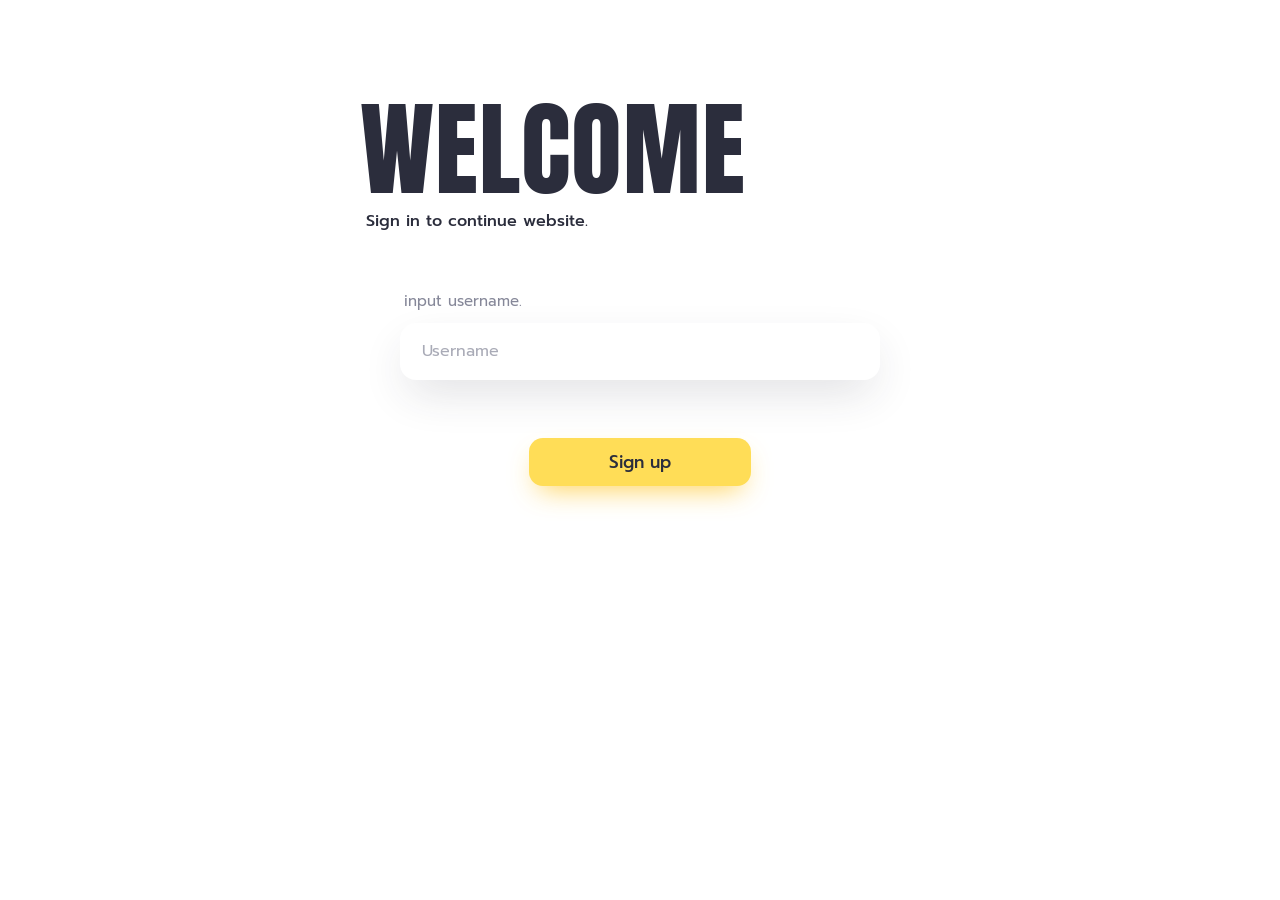
<file: index.html>
<!doctype html>
<html lang="th">
<head>
<meta charset="utf-8">
<meta name="viewport" content="width=device-width, initial-scale=1">
<meta name="color-scheme" content="light dark">
<title>Welcome</title>
<link rel="preconnect" href="https://fonts.googleapis.com">
<link rel="preconnect" href="https://fonts.gstatic.com" crossorigin>
<link rel="stylesheet" href="https://fonts.googleapis.com/css2?family=Anton&family=Prompt:wght@400;500;600&display=swap">
<link rel="stylesheet" href="css/style.css">
</head>
<body>
<main class="wrap login">
  <h1 class="display">Welcome</h1>
  <p class="sub">Sign in to continue website.</p>
  <form id="signupForm" novalidate>
    <label class="flabel" for="username">input username.</label>
    <input class="field" id="username" type="text" placeholder="Username" autocomplete="off" maxlength="40">
    <p class="err" id="signupErr" role="alert"></p>
    <button class="btn-yellow" id="signupBtn" type="submit">Sign up</button>
  </form>
</main>
<script src="config.js"></script>
<script src="js/common.js"></script>
<script src="js/signup.js"></script>
</body>
</html>
</file>
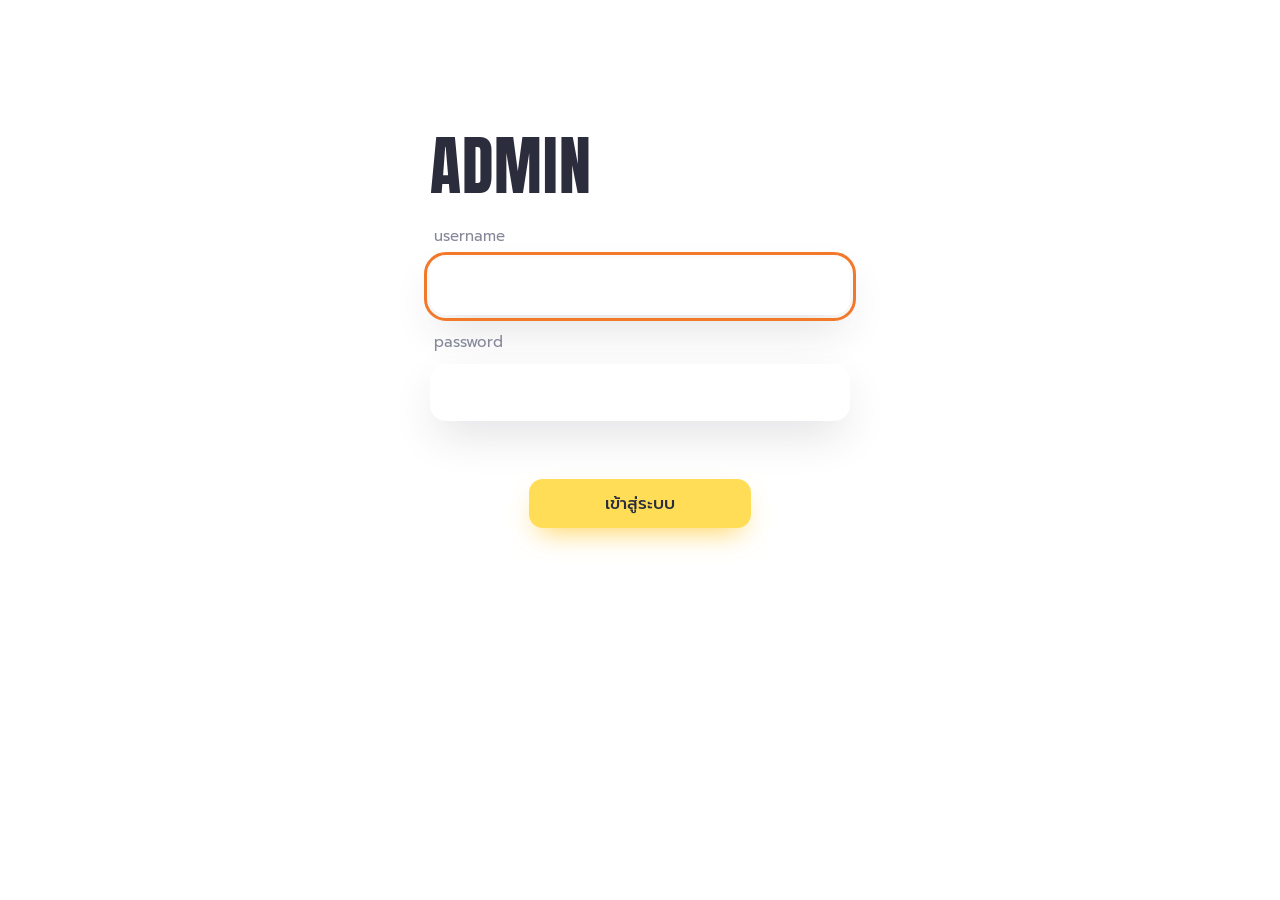
<file: admin.html>
<!doctype html>
<html lang="th">
<head>
<meta charset="utf-8">
<meta name="viewport" content="width=device-width, initial-scale=1">
<meta name="color-scheme" content="light dark">
<meta name="robots" content="noindex">
<title>Admin</title>
<link rel="preconnect" href="https://fonts.googleapis.com">
<link rel="preconnect" href="https://fonts.gstatic.com" crossorigin>
<link rel="stylesheet" href="https://fonts.googleapis.com/css2?family=Anton&family=Prompt:wght@400;500;600&display=swap">
<link rel="stylesheet" href="css/style.css">
</head>
<body>
<main class="wrap">
  <section id="loginView" class="loginbox" hidden>
    <h1 class="display">Admin</h1>
    <form id="adminLogin">
      <label class="flabel" for="adminUser">username</label>
      <input class="field" id="adminUser" type="text" autocomplete="username">
      <label class="flabel mt" for="pw">password</label>
      <input class="field" id="pw" type="password" autocomplete="current-password">
      <p class="err" id="adminErr" role="alert"></p>
      <button class="btn-yellow" type="submit">เข้าสู่ระบบ</button>
    </form>
  </section>

  <section id="dashView" hidden>
    <div class="adminbar">
      <h1 class="display">Admin</h1>
      <button class="btn" id="logout" type="button">ออกจากระบบ</button>
    </div>
    <div class="tabs" role="tablist">
      <button class="tab" role="tab" id="tab-users" aria-selected="true">ผู้ใช้และคำตอบ</button>
      <button class="tab" role="tab" id="tab-q" aria-selected="false">คำถาม</button>
    </div>
    <div class="panel" id="adminPanel"></div>
  </section>
</main>
<script src="config.js"></script>
<script src="js/common.js"></script>
<script src="js/admin.js"></script>
</body>
</html>
</file>
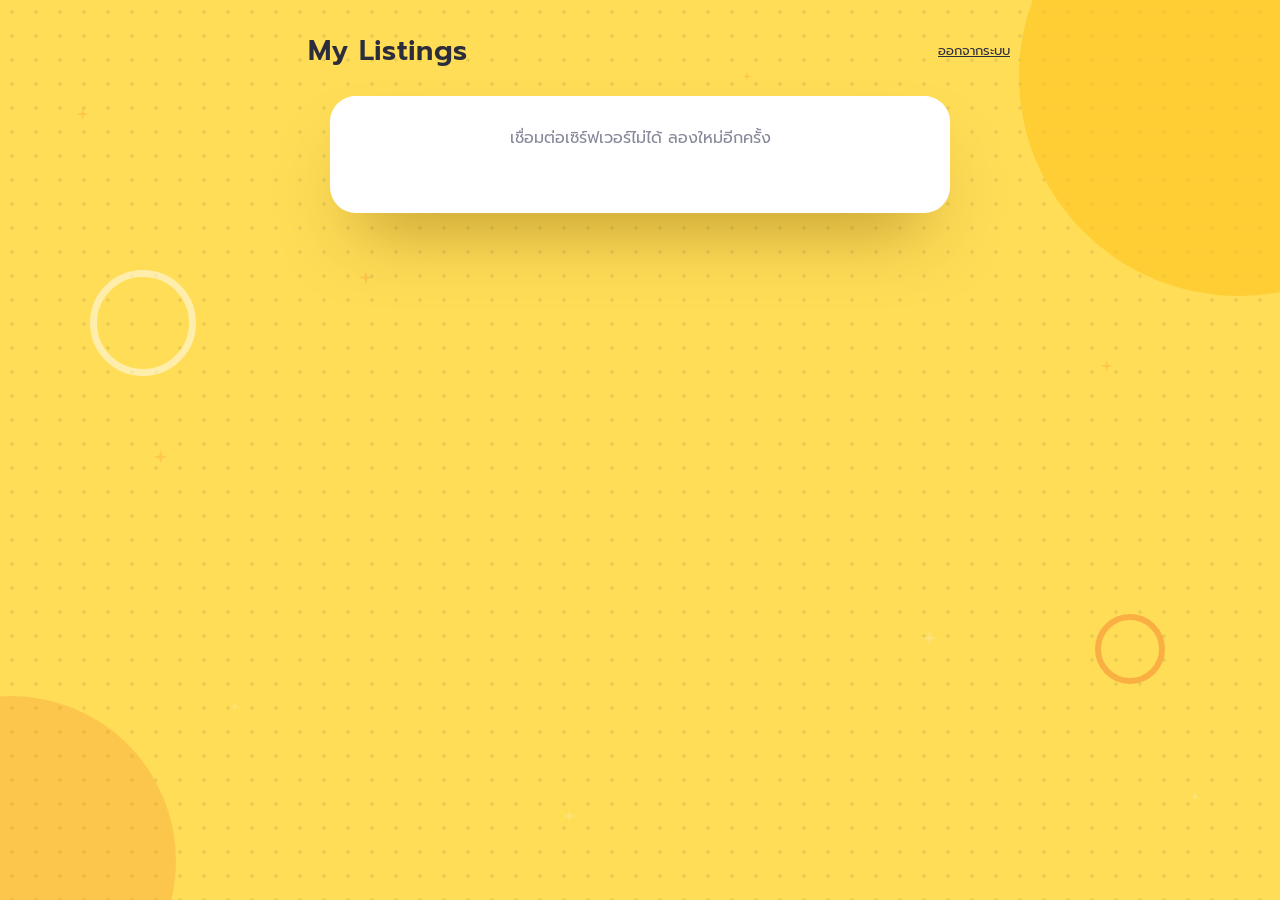
<file: questions.html>
<!doctype html>
<html lang="th">
<head>
<meta charset="utf-8">
<meta name="viewport" content="width=device-width, initial-scale=1">
<meta name="color-scheme" content="light dark">
<title>My Listings</title>
<link rel="preconnect" href="https://fonts.googleapis.com">
<link rel="preconnect" href="https://fonts.gstatic.com" crossorigin>
<link rel="stylesheet" href="https://fonts.googleapis.com/css2?family=Anton&family=Prompt:wght@400;500;600&display=swap">
<link rel="stylesheet" href="css/style.css">
<link rel="stylesheet" href="css/questions.css">
</head>
<body class="stage">
<div class="sky" aria-hidden="true">
  <span class="meteor"></span><span class="meteor"></span><span class="meteor"></span>
  <span class="meteor"></span><span class="meteor"></span><span class="meteor"></span>
  <span class="spark"></span><span class="spark"></span><span class="spark"></span>
  <span class="spark"></span><span class="spark"></span><span class="spark"></span>
  <span class="spark"></span><span class="spark"></span><span class="spark"></span>
</div>
<main id="view-ask" class="wrap">
  <div class="stagehead">
    <button class="iconback invisible" id="topBack" type="button" aria-label="ย้อนกลับไปข้อก่อนหน้า">
      <svg width="26" height="26" viewBox="0 0 24 24" fill="currentColor" aria-hidden="true"><path d="M21 3 3 12l18 9-4-9z"/></svg>
    </button>
    <h1>My Listings</h1>
    <button class="signout" id="signout" type="button">ออกจากระบบ</button>
  </div>
  <p class="stagesub" id="whoami"></p>
  <div id="askBody"></div>
  <div class="dots" id="dots" aria-hidden="true"></div>
</main>
<main id="view-thanks" class="wrap thanks" hidden>
  <div class="qcard">
    <h2 class="display">Thank you</h2>
    <p id="thanksMsg"></p>
    <button class="btn-yellow" id="again" type="button">Sign out</button>
  </div>
</main>
<script src="config.js"></script>
<script src="js/common.js"></script>
<script src="js/questions.js"></script>
</body>
</html>
</file>
<file: css/style.css>
/* Layout: white sign-up page, a full yellow stage with one white question card, and a calm white admin workspace with yellow accents. */
:root {
  --bg: #FFFFFF;
  --ink: #2B2D3C;
  --muted: #868899;
  --line: #ECECF2;
  --card: #FFFFFF;
  --field: #FFFFFF;
  --soft: #FFF1BE;
  --yellow: #FFDD57;
  --yellow-deep: #FFC21A;
  --orange: #F2792A;
  --on-yellow: #2B2D3C;
  --danger: #C8402F;
  --shadow: rgba(43, 45, 60, .16);
  --display: 'Anton', 'Bebas Neue', Impact, sans-serif;
  --body: 'Prompt', 'Noto Sans Thai', system-ui, sans-serif;
}
@media (prefers-color-scheme: dark) {
  :root:not([data-theme="light"]) {
    --bg: #17181F; --ink: #F2F2F7; --muted: #9B9DAE; --line: #33354A;
    --card: #23242F; --field: #2B2C39; --soft: #4B4220; --danger: #FF7B68;
    --shadow: rgba(0, 0, 0, .55); color-scheme: dark;
  }
}
:root[data-theme="dark"] {
  --bg: #17181F; --ink: #F2F2F7; --muted: #9B9DAE; --line: #33354A;
  --card: #23242F; --field: #2B2C39; --soft: #4B4220; --danger: #FF7B68;
  --shadow: rgba(0, 0, 0, .55); color-scheme: dark;
}

* { box-sizing: border-box; }
html, body { min-height: 100%; }
body {
  margin: 0; background: var(--bg); color: var(--ink);
  font-family: var(--body); font-size: 16px; line-height: 1.55;
  padding-block: 28px;
  padding-left: max(16px, env(safe-area-inset-left, 0px));
  padding-right: max(16px, env(safe-area-inset-right, 0px));
}
body.stage { background: var(--yellow); color: var(--on-yellow); }
.wrap { width: 100%; max-width: 760px; margin-inline: auto; }
.display { font-family: var(--display); font-weight: 400; text-transform: uppercase; letter-spacing: .01em; line-height: .95; margin: 0; }
button, input, textarea { font: inherit; color: inherit; }
button { cursor: pointer; }
:focus-visible { outline: 3px solid var(--orange); outline-offset: 3px; }
[hidden] { display: none !important; }
.invisible { visibility: hidden; }

/* sign up */
.login { max-width: 560px; padding-top: clamp(24px, 8vh, 72px); }
.login .display { font-size: clamp(64px, 16vw, 104px); }
.login .sub { margin: 10px 0 0 6px; font-weight: 500; }
.login form { margin: 56px 0 0; padding-inline: clamp(0px, 4vw, 40px); }
.flabel { display: block; margin: 0 0 10px 4px; color: var(--muted); font-size: 15px; }
.field {
  width: 100%; border: 0; border-radius: 16px; padding: 16px 22px;
  background: var(--field); box-shadow: 0 18px 46px -8px var(--shadow);
}
.field::placeholder { color: var(--muted); opacity: .7; }
.err { min-height: 1.6em; margin: 10px 4px 0; color: var(--danger); font-size: 14px; }
.btn-yellow {
  display: block; width: min(100%, 222px); margin: 26px auto 0; border: 0; border-radius: 14px;
  padding: 11px 20px; background: var(--yellow); color: var(--on-yellow); font-weight: 500; font-size: 17px;
  box-shadow: 0 12px 28px -10px rgba(255, 194, 26, .8);
}
.btn-yellow:hover { background: var(--yellow-deep); }
.btn-yellow[disabled] { opacity: .6; cursor: default; }

/* question stage */
.stagehead { display: flex; align-items: center; gap: 10px; padding: 6px 4px 0; }
.stagehead h1 { margin: 0; font-size: 26px; font-weight: 600; line-height: 1.2; }
.iconback { border: 0; background: none; padding: 4px; display: grid; place-items: center; color: var(--on-yellow); }
.signout { margin-left: auto; border: 0; background: none; padding: 6px; font-size: 13px; color: var(--on-yellow); text-decoration: underline; }
.stagesub { margin: 2px 0 0 42px; font-size: 12px; font-weight: 600; overflow-wrap: anywhere; }
.qcard {
  margin: 28px auto 0; max-width: 620px; background: var(--card); color: var(--ink);
  border-radius: 20px; padding: 20px clamp(16px, 4vw, 30px) 30px;
  box-shadow: 0 40px 70px -30px rgba(120, 80, 0, .45);
}
.qtop { display: flex; align-items: center; gap: 10px; font-weight: 500; }
.qtop .dot { width: 11px; height: 11px; border-radius: 50%; background: var(--ink); flex: none; }
.qtop .count { margin-left: auto; color: var(--muted); font-size: 14px; font-variant-numeric: tabular-nums; }
.qtext { margin: 14px 0 0 clamp(0px, 5vw, 32px); color: var(--muted); font-size: 18px; overflow-wrap: anywhere; }
.abox {
  margin: 22px auto 0; width: min(100%, 520px); background: var(--field); border-radius: 18px;
  padding: 14px 16px 12px; box-shadow: 0 14px 40px -12px var(--shadow);
}
.abox textarea { display: block; width: 100%; height: 170px; border: 0; background: none; resize: none; padding: 2px; }
.abox textarea::placeholder { color: var(--muted); opacity: .8; }
.abar { display: flex; align-items: center; justify-content: space-between; gap: 10px; margin-top: 8px; }
.btn-back { border: 0; background: none; color: var(--muted); font-size: 14px; padding: 6px 8px; border-radius: 8px; display: inline-flex; align-items: center; gap: 6px; }
.btn-back:hover { color: var(--ink); }
.btn-next {
  margin-left: auto; border: 0; border-radius: 10px; padding: 7px 14px; display: inline-flex; align-items: center; gap: 8px;
  background: var(--yellow); color: var(--on-yellow); font-size: 13px; font-weight: 600; transition: background .2s, opacity .2s;
}
.btn-next svg { color: var(--orange); }
.btn-next.is-empty { background: var(--soft); color: var(--ink); opacity: .85; }
.btn-next:hover { background: var(--yellow-deep); color: var(--on-yellow); }
.btn-next[disabled] { opacity: .6; cursor: default; }
.qerr { min-height: 1.5em; margin: 8px 0 0; text-align: center; color: var(--danger); font-size: 14px; }
.dots { display: flex; justify-content: center; gap: 7px; margin: 22px 0 0; }
.dots i { width: 8px; height: 8px; border-radius: 50%; background: var(--on-yellow); opacity: .28; }
.dots i.on { opacity: 1; width: 22px; border-radius: 6px; }
.empty-q { text-align: center; padding: 30px 8px; color: var(--muted); }

.thanks .qcard { text-align: center; padding-block: 38px; }
.thanks h2 { font-size: 56px; margin-bottom: 6px; }
.thanks p { margin: 6px 0 0; color: var(--muted); overflow-wrap: anywhere; }
.thanks .btn-yellow { margin-top: 26px; }

/* admin */
.loginbox { max-width: 420px; margin: clamp(24px, 12vh, 110px) auto 0; }
.loginbox .display { font-size: 64px; margin-bottom: 28px; }
.adminbar { display: flex; align-items: flex-end; justify-content: space-between; gap: 12px; flex-wrap: wrap; }
.adminbar .display { font-size: 52px; }
.tabs { display: flex; gap: 6px; margin: 22px 0 0; border-bottom: 2px solid var(--line); }
.tab { border: 0; background: none; padding: 10px 16px; font-weight: 500; color: var(--muted); border-bottom: 3px solid transparent; margin-bottom: -2px; }
.tab[aria-selected="true"] { color: var(--ink); border-bottom-color: var(--yellow-deep); }
.panel { margin-top: 22px; }
.addbox { background: var(--card); border: 1px solid var(--line); border-radius: 16px; padding: 16px; display: grid; gap: 12px; }
.addbox textarea, .editbox textarea, .search {
  width: 100%; min-height: 76px; resize: vertical; padding: 12px 14px; border: 1px solid var(--line);
  border-radius: 12px; background: var(--field);
}
.search { min-height: 0; resize: none; }
.row { display: flex; align-items: center; gap: 12px; flex-wrap: wrap; }
.check { display: inline-flex; align-items: center; gap: 8px; font-size: 14px; color: var(--muted); }
.check input { width: 18px; height: 18px; accent-color: var(--yellow-deep); }
.btn { border: 1px solid var(--line); background: var(--field); border-radius: 10px; padding: 8px 14px; font-size: 14px; font-weight: 500; }
a.btn { text-decoration: none; display: inline-block; color: var(--ink); }
.btn:hover { border-color: var(--yellow-deep); }
.btn.primary { background: var(--yellow); border-color: var(--yellow); color: var(--on-yellow); }
.btn.primary:hover { background: var(--yellow-deep); border-color: var(--yellow-deep); }
.btn.danger { color: var(--danger); }
.btn.sm { padding: 5px 10px; font-size: 13px; }
.btn[disabled] { opacity: .4; cursor: default; }
.mt { margin-top: 16px; }
.qlist, .ulist { list-style: none; margin: 18px 0 0; padding: 0; display: grid; gap: 10px; }
.qitem { display: grid; grid-template-columns: auto minmax(0, 1fr); gap: 4px 14px; align-items: start; background: var(--card); border: 1px solid var(--line); border-radius: 14px; padding: 14px 16px; }
.qnum { font-family: var(--display); font-size: 26px; line-height: 1; color: var(--yellow-deep); min-width: 30px; font-variant-numeric: tabular-nums; }
.qbody { min-width: 0; }
.qbody p { margin: 0; overflow-wrap: anywhere; }
.badge { display: inline-block; margin-top: 4px; font-size: 12px; padding: 1px 9px; border-radius: 99px; background: var(--soft); color: var(--ink); }
.badge.ok { background: var(--yellow); color: var(--on-yellow); }
.actions { grid-column: 2; display: flex; gap: 6px; flex-wrap: wrap; margin-top: 8px; }
.editbox { display: grid; gap: 10px; }
.note { margin: 28px 0 0; font-size: 13px; color: var(--muted); }
.stats { display: flex; gap: 18px; flex-wrap: wrap; margin: 0 0 14px; color: var(--muted); font-size: 14px; }
.stats b { color: var(--ink); font-variant-numeric: tabular-nums; }
.toolbar { display: flex; gap: 10px; flex-wrap: wrap; align-items: center; }
.toolbar .search { flex: 1 1 200px; min-width: 0; }
.uitem {
  width: 100%; text-align: left; display: flex; gap: 12px; align-items: center; justify-content: space-between; flex-wrap: wrap;
  background: var(--card); border: 1px solid var(--line); border-radius: 14px; padding: 12px 16px;
}
.uitem:hover { border-color: var(--yellow-deep); }
.uname { font-weight: 500; overflow-wrap: anywhere; min-width: 0; }
.umeta { color: var(--muted); font-size: 13px; display: flex; gap: 10px; align-items: center; flex-wrap: wrap; }
.umeta .badge { margin: 0; }
.detail { background: var(--card); border: 1px solid var(--line); border-radius: 16px; padding: 18px; margin-top: 14px; }
.detail h2 { margin: 0; font-size: 22px; overflow-wrap: anywhere; }
.detail .umeta { margin-top: 6px; }
.detail dl { margin: 18px 0 0; display: grid; gap: 14px; }
.detail dt { font-size: 13px; color: var(--muted); }
.detail dd { margin: 3px 0 0; white-space: pre-wrap; overflow-wrap: anywhere; }
.none { color: var(--muted); padding: 24px 4px; }

@media (max-width: 480px) {
  .stagesub { margin-left: 38px; }
  .abox textarea { height: 150px; }
}
@media (prefers-reduced-motion: reduce) { * { transition: none !important; } }
</file>
<file: css/questions.css>
/* Survey-style decoration for questions.html (loaded after style.css). Visual only: no logic here. */

/* ---- stage background: soft dots + two big colour blobs */
body.stage {
  background-color: var(--yellow);
  background-image: radial-gradient(rgba(43, 45, 60, .09) 1.6px, transparent 1.6px);
  background-size: 24px 24px;
}
body.stage::before, body.stage::after {
  content: ""; position: fixed; z-index: -1; border-radius: 50%; pointer-events: none;
}
body.stage::before {
  width: min(62vw, 440px); aspect-ratio: 1; right: -14vw; top: -16vh;
  background: var(--yellow-deep); opacity: .55;
}
body.stage::after {
  width: min(48vw, 330px); aspect-ratio: 1; left: -12vw; bottom: -14vh;
  background: var(--orange); opacity: .22;
}

/* ---- moving background */
body.stage { animation: dotsDrift 7s linear infinite; }
@keyframes dotsDrift { from { background-position: 0 0; } to { background-position: 24px 24px; } }

body.stage::before { animation: floatA 14s ease-in-out infinite alternate; }
body.stage::after  { animation: floatB 17s ease-in-out infinite alternate; }
@keyframes floatA { from { transform: translate(0, 0) scale(1); }    to { transform: translate(-60px, 70px) scale(1.08); } }
@keyframes floatB { from { transform: translate(0, 0) scale(1); }    to { transform: translate(70px, -60px) scale(1.1); } }

/* two small rings drifting around */
html::before, html::after {
  content: ""; position: fixed; z-index: -1; border-radius: 50%; pointer-events: none;
}
html::before {
  width: 92px; height: 92px; left: 7%; top: 30%;
  border: 7px solid rgba(255, 255, 255, .5);
  animation: bobA 9s ease-in-out infinite alternate;
}
html::after {
  width: 58px; height: 58px; right: 9%; bottom: 24%;
  border: 6px solid rgba(242, 121, 42, .45);
  animation: bobB 11s ease-in-out infinite alternate;
}
@keyframes bobA { from { transform: translate(0, 0) rotate(0); }   to { transform: translate(40px, -60px) rotate(40deg); } }
@keyframes bobB { from { transform: translate(0, 0) rotate(0); }   to { transform: translate(-50px, 50px) rotate(-40deg); } }

/* ---- shooting stars + twinkling sparkles (layer .sky in questions.html) */
.sky { position: fixed; inset: 0; z-index: -1; overflow: hidden; pointer-events: none; }

.meteor {
  position: absolute; width: 150px; height: 4px; border-radius: 4px; opacity: 0;
  background: linear-gradient(90deg, rgba(255, 255, 255, 0), rgba(255, 255, 255, .95));
  filter: drop-shadow(0 0 5px rgba(255, 255, 255, .9));
  animation: meteor 8s linear infinite;
}
.meteor::after {
  content: ""; position: absolute; right: -2px; top: 50%; width: 8px; height: 8px; margin-top: -4px;
  border-radius: 50%; background: #fff; box-shadow: 0 0 10px 3px rgba(255, 255, 255, .9);
}
.meteor:nth-child(1) { left: 55%; top: -4%; width: 160px; animation-duration: 7s;  animation-delay: 1s; }
.meteor:nth-child(2) { left: 82%; top: 6%;  width: 120px; animation-duration: 9s;  animation-delay: 3.2s; }
.meteor:nth-child(3) { left: 38%; top: -6%; width: 190px; animation-duration: 8s;  animation-delay: 5.5s; }
.meteor:nth-child(4) { left: 96%; top: 22%; width: 140px; animation-duration: 11s; animation-delay: 2.4s; }
.meteor:nth-child(5) { left: 66%; top: 12%; width: 110px; animation-duration: 10s; animation-delay: 7s; }
.meteor:nth-child(6) { left: 24%; top: 0%;  width: 170px; animation-duration: 12s; animation-delay: 9s; }
@keyframes meteor {
  0%   { transform: rotate(145deg) translateX(0); opacity: 0; }
  2%   { opacity: 1; }
  14%  { opacity: 1; }
  20%  { transform: rotate(145deg) translateX(max(60vw, 520px)); opacity: 0; }
  100% { transform: rotate(145deg) translateX(max(60vw, 520px)); opacity: 0; }
}

.spark {
  position: absolute; width: 12px; height: 12px; background: #fff; opacity: .2;
  clip-path: polygon(50% 0, 60% 40%, 100% 50%, 60% 60%, 50% 100%, 40% 60%, 0 50%, 40% 40%);
  animation: twinkle 3s ease-in-out infinite alternate;
}
.spark:nth-child(odd) { background: var(--orange); }
.spark:nth-child(7) { left: 6%;  top: 12%; animation-delay: 0s; }
.spark:nth-child(8) { left: 18%; top: 78%; width: 9px;  height: 9px;  animation-delay: .6s; }
.spark:nth-child(9) { left: 28%; top: 30%; width: 15px; height: 15px; animation-delay: 1.2s; }
.spark:nth-child(10) { left: 44%; top: 90%; animation-delay: 1.8s; }
.spark:nth-child(11) { left: 58%; top: 8%;  width: 9px;  height: 9px;  animation-delay: .3s; }
.spark:nth-child(12) { left: 72%; top: 70%; width: 16px; height: 16px; animation-delay: 2.1s; }
.spark:nth-child(13) { left: 86%; top: 40%; animation-delay: 1s; }
.spark:nth-child(14) { left: 93%; top: 88%; width: 9px;  height: 9px;  animation-delay: 2.5s; }
.spark:nth-child(15) { left: 12%; top: 50%; width: 14px; height: 14px; animation-delay: 1.5s; }
@keyframes twinkle { from { opacity: .15; transform: scale(.6) rotate(0); } to { opacity: .95; transform: scale(1.15) rotate(25deg); } }

/* ---- header */
.stagehead h1 { font-size: 28px; letter-spacing: .01em; }
.stagesub { opacity: .8; }

/* ---- card */
.qcard {
  --pad: clamp(18px, 4.5vw, 34px);
  position: relative; overflow: hidden; border-radius: 26px;
  padding: 0 var(--pad) 32px;
  box-shadow: 0 2px 0 rgba(255, 255, 255, .6) inset, 0 40px 70px -28px rgba(120, 80, 0, .5);
  animation: cardIn .35s ease both;
}
@keyframes cardIn { from { opacity: 0; transform: translateY(14px); } to { opacity: 1; transform: none; } }

/* progress bar across the top of the card */
.progress { height: 9px; margin: 0 calc(var(--pad) * -1); background: var(--soft); }
.progress i {
  display: block; height: 100%; width: 0; border-radius: 0 8px 8px 0;
  background: linear-gradient(90deg, var(--yellow-deep), var(--orange));
  transition: width .45s cubic-bezier(.3, .8, .3, 1);
}

/* "Question  2 / 5" row */
.qtop { margin-top: 22px; }
.qtop .dot { background: var(--orange); box-shadow: 0 0 0 5px rgba(242, 121, 42, .18); }
.qtop .count {
  padding: 2px 13px; border-radius: 99px; background: var(--soft); color: var(--ink); font-weight: 600;
}

/* question text: big and readable, with a tag saying whether it is required */
.qtext {
  margin: 18px 0 0; color: var(--ink); font-weight: 600; line-height: 1.45;
  font-size: clamp(19px, 4.8vw, 24px);
}
.qmeta { margin: 10px 0 0; }
.tag {
  display: inline-block; padding: 1px 11px; border-radius: 99px; font-size: 12px; font-weight: 500;
  background: var(--soft); color: var(--muted);
}
.tag.req { color: var(--orange); }

/* answer box: ruled paper look + clear focus */
.abox {
  margin-top: 18px; padding: 14px 18px 12px; border: 2px solid transparent; border-radius: 20px;
  box-shadow: 0 14px 40px -14px var(--shadow); transition: border-color .2s, box-shadow .2s;
}
.abox:focus-within {
  border-color: var(--yellow-deep);
  box-shadow: 0 0 0 5px rgba(255, 194, 26, .28), 0 14px 40px -14px var(--shadow);
}
.abox textarea {
  height: 168px; font-size: 16px; line-height: 28px;
  background: repeating-linear-gradient(to bottom, transparent 0, transparent 27px, var(--line) 27px, var(--line) 28px);
  background-attachment: local;
}
.abox textarea:focus-visible { outline: none; } /* the box around it already shows focus */
.abar { margin-top: 10px; }

/* buttons (existing ones, just prettier) */
.btn-next {
  padding: 10px 20px; border-radius: 999px; font-size: 15px;
  box-shadow: 0 10px 22px -10px rgba(255, 150, 0, .9);
  transition: background .2s, opacity .2s, transform .15s;
}
.btn-next:hover { transform: translateY(-1px); }
.btn-next:active { transform: translateY(0); }
.btn-back { font-size: 15px; padding: 8px 12px; border-radius: 999px; }
.btn-back:hover { background: var(--soft); }

/* dots under the card */
.dots i { transition: width .25s, opacity .25s; }

@media (max-width: 480px) {
  .abox textarea { height: 150px; }
}
@media (prefers-reduced-motion: reduce) {
  .qcard, body.stage, body.stage::before, body.stage::after, html::before, html::after, .meteor, .spark { animation: none; }
  .progress i, .btn-next, .abox { transition: none !important; }
}
</file>
